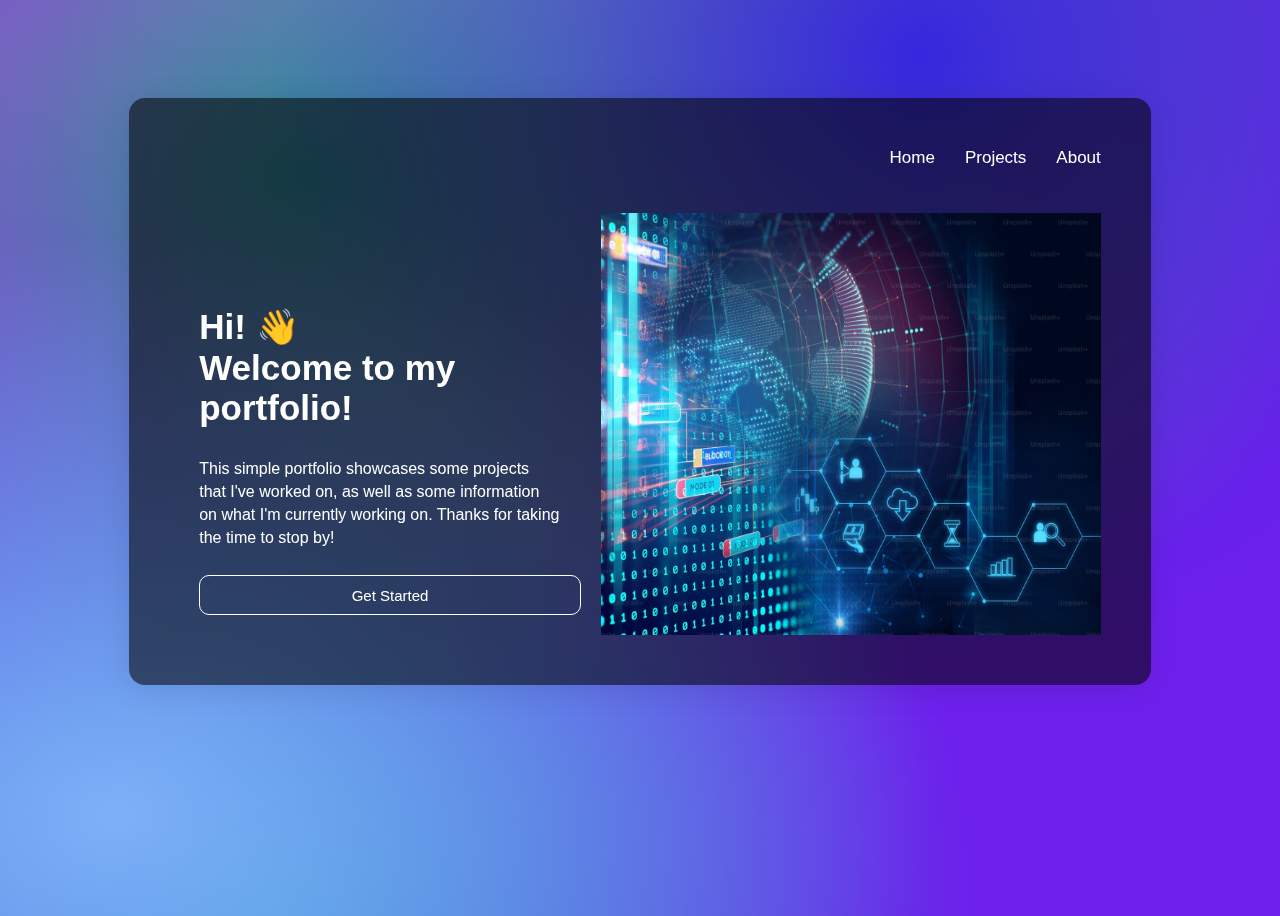
<file: index.html>
<!DOCTYPE html>
<html lang="en">
<head>
    <meta charset="UTF-8">
    <meta name="viewport" content="width=device-width, initial-scale=1.0">
    <link rel="stylesheet" href="style.css">
    <link rel="icon" type="image/png" href="favicon.png.png">
    <title>Home
    </title>
</head>
<body>
    
    <div class="container">
        <div class="glass-container">
            <nav class="navbar">
                <div class="logo"><a href="#"></a>
                </div>
                <ul class="nav-links">
                    <li class="nav-link"><a href="index.html">Home</a></li>
                    <li class="nav-link"><a href="projects.html">Projects</a></li>
                    <li class="nav-link"><a href="about.html">About</a></li>
                </ul>
            </nav>
            <div class="content">
                <div class="main">
                    <h2>Hi! 👋 <br>Welcome to my portfolio! </h2>
                        <p>This simple portfolio showcases some projects
                        <br>that I've worked on, as well as some information
                        <br>on what I'm currently working on. Thanks for taking
                        <br>the time to stop by!
                    </p>
                    <a href="projects.html"><button>Get Started</button></a>
                </div>
                <div class="image-wrapper">
                    <img src="image.png">
                </div>
            </div>
        </div>
    </div>

</body>
</html>
</file>
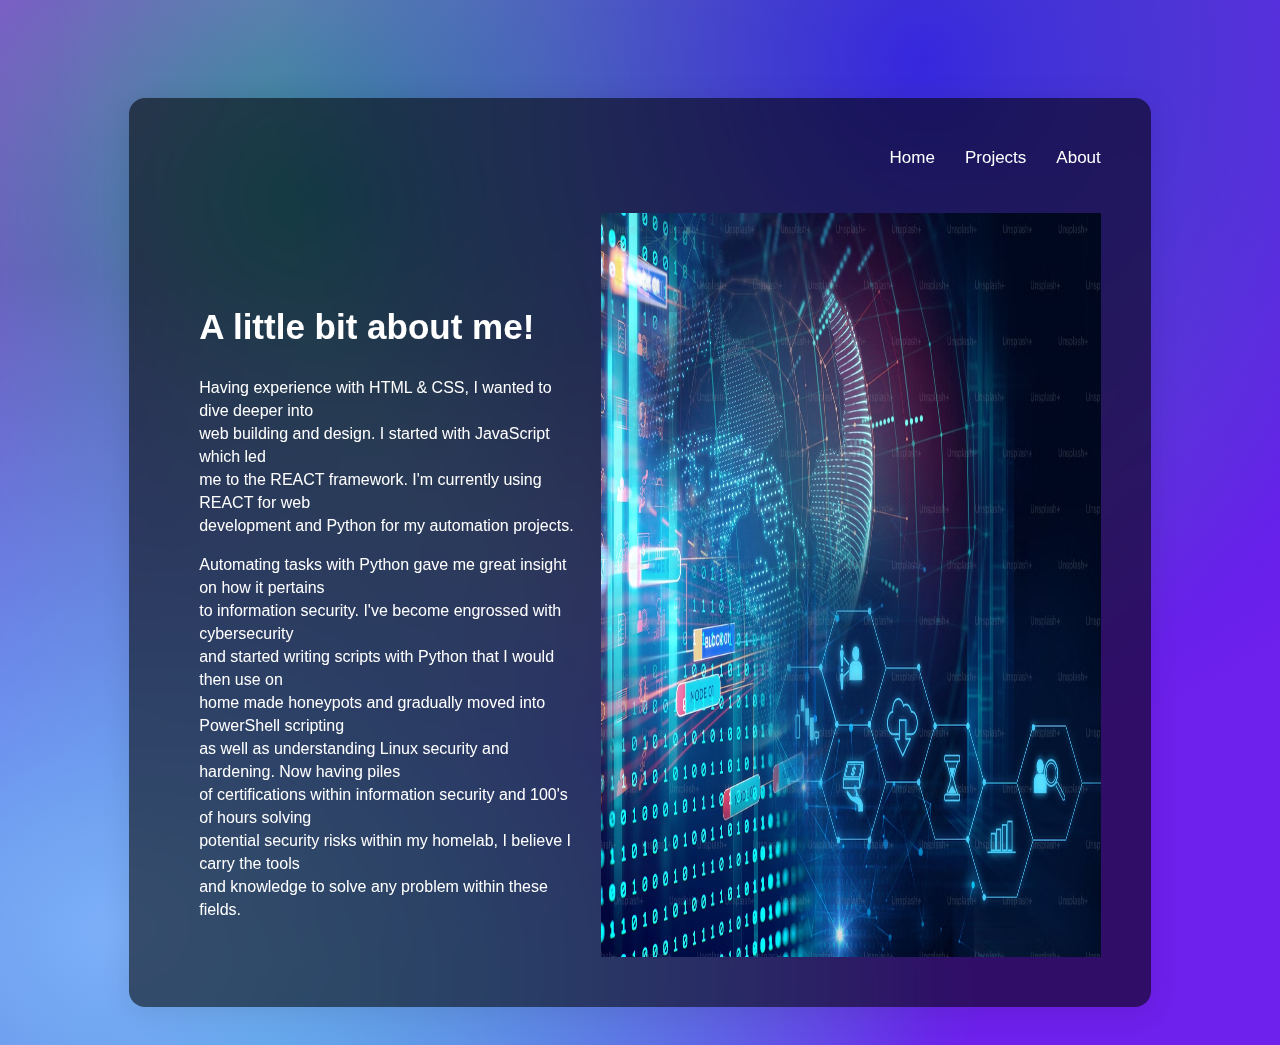
<file: about.html>
<!DOCTYPE html>
<html lang="en">
<head>
    <meta charset="UTF-8">
    <meta name="viewport" content="width=device-width, initial-scale=1.0">
    <link rel="stylesheet" href="style.css">
    <link rel="icon" type="image/png" href="favicon.png.png">
    <title>About Section
    </title>
</head>
<body>
    
    <div class="container">
        <div class="glass-container">
            <nav class="navbar">
                <div class="logo"><a href="#"></a>
                </div>
                <ul class="nav-links">
                    <li class="nav-link"><a href="index.html">Home</a></li>
                    <li class="nav-link"><a href="projects.html">Projects</a></li>
                    <li class="nav-link"><a href="about.html">About</a></li>
                </ul>
            </nav>
            <div class="content">
                <div class="main">
                    <h2>A little bit about me! </h2>
                    <p>Having experience with HTML & CSS, I wanted to dive deeper into 
                       <br>web building and design. I started with JavaScript which led
                        <br>me to the REACT framework. I'm currently using REACT for web
                        <br>development and Python for my automation projects.
                    </p>
                    <p>Automating tasks with Python gave me great insight on how it pertains
                        <br>to information security. I've become engrossed with cybersecurity
                        <br>and started writing scripts with Python that I would then use on
                        <br>home made honeypots and gradually moved into PowerShell scripting
                        <br>as well as understanding Linux security and hardening. Now having piles 
                        <br>of certifications within information security and 100's of hours solving
                        <br>potential security risks within my homelab, I believe I carry the tools 
                        <br>and knowledge to solve any problem within these fields. 
                    </p>
                    <!--<button>Contact?</button>--->
                </div>
                <div class="image-wrapper">
                    <img src="image.png">
                </div>
            </div>
        </div>
    </div>

</body>
</html>
</file>
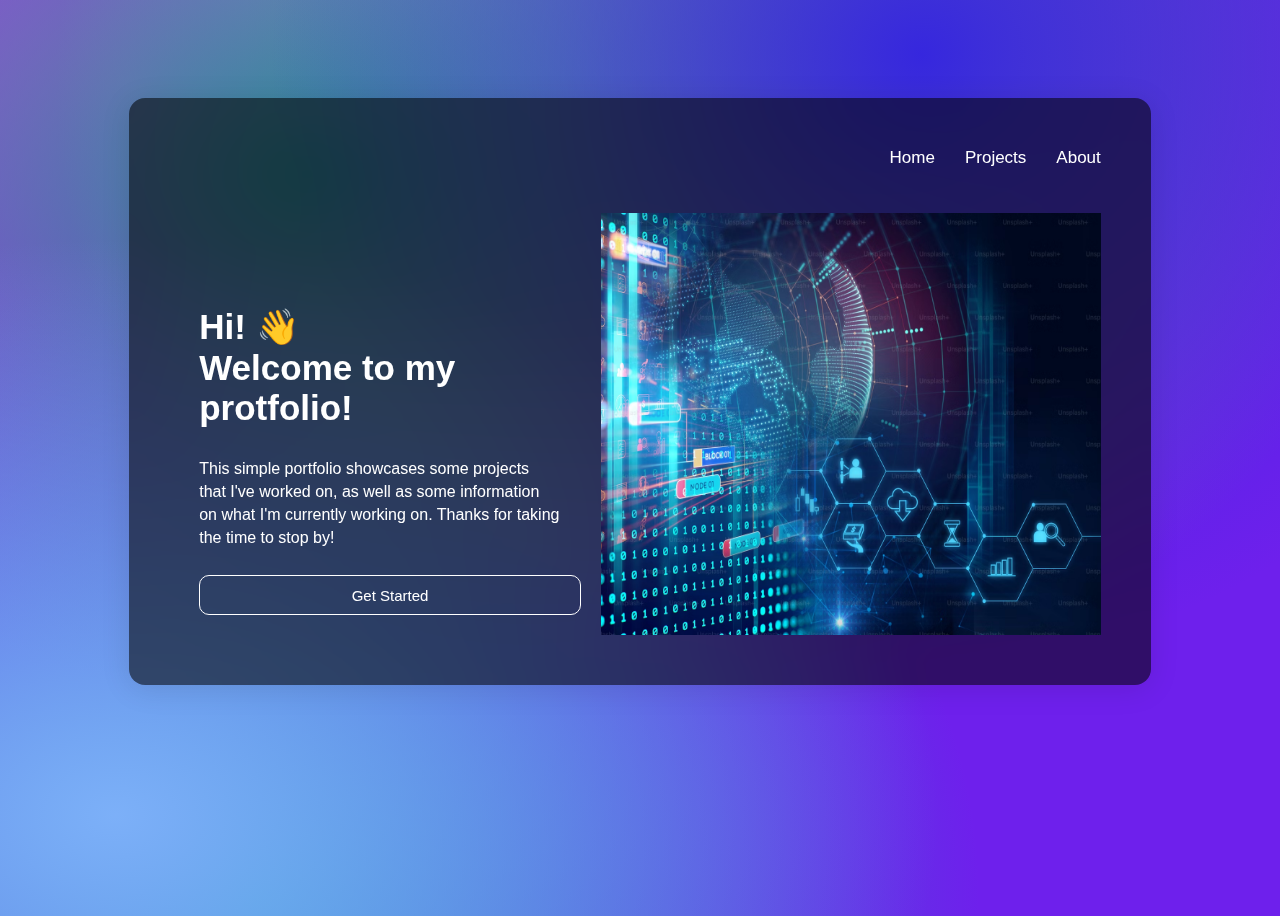
<file: home.html>
<!DOCTYPE html>
<html lang="en">
<head>
    <meta charset="UTF-8">
    <meta name="viewport" content="width=device-width, initial-scale=1.0">
    <link rel="stylesheet" href="style.css">
    <link rel="icon" type="image/png" href="favicon.png.png">
    <title>Home
    </title>
</head>
<body>
    
    <div class="container">
        <div class="glass-container">
            <nav class="navbar">
                <div class="logo"><a href="#"></a>
                </div>
                <ul class="nav-links">
                    <li class="nav-link"><a href="index.html">Home</a></li>
                    <li class="nav-link"><a href="projects.html">Projects</a></li>
                    <li class="nav-link"><a href="about.html">About</a></li>
                </ul>
            </nav>
            <div class="content">
                <div class="main">
                    <h2>Hi! 👋 <br>Welcome to my protfolio! </h2>
                        <p>This simple portfolio showcases some projects
                        <br>that I've worked on, as well as some information
                        <br>on what I'm currently working on. Thanks for taking
                        <br>the time to stop by!
                    </p>
                    <button><a href="projects.html">Get Started</a></button>
                </div>
                <div class="image-wrapper">
                    <img src="image.png">
                </div>
            </div>
        </div>
    </div>

</body>
</html>
</file>
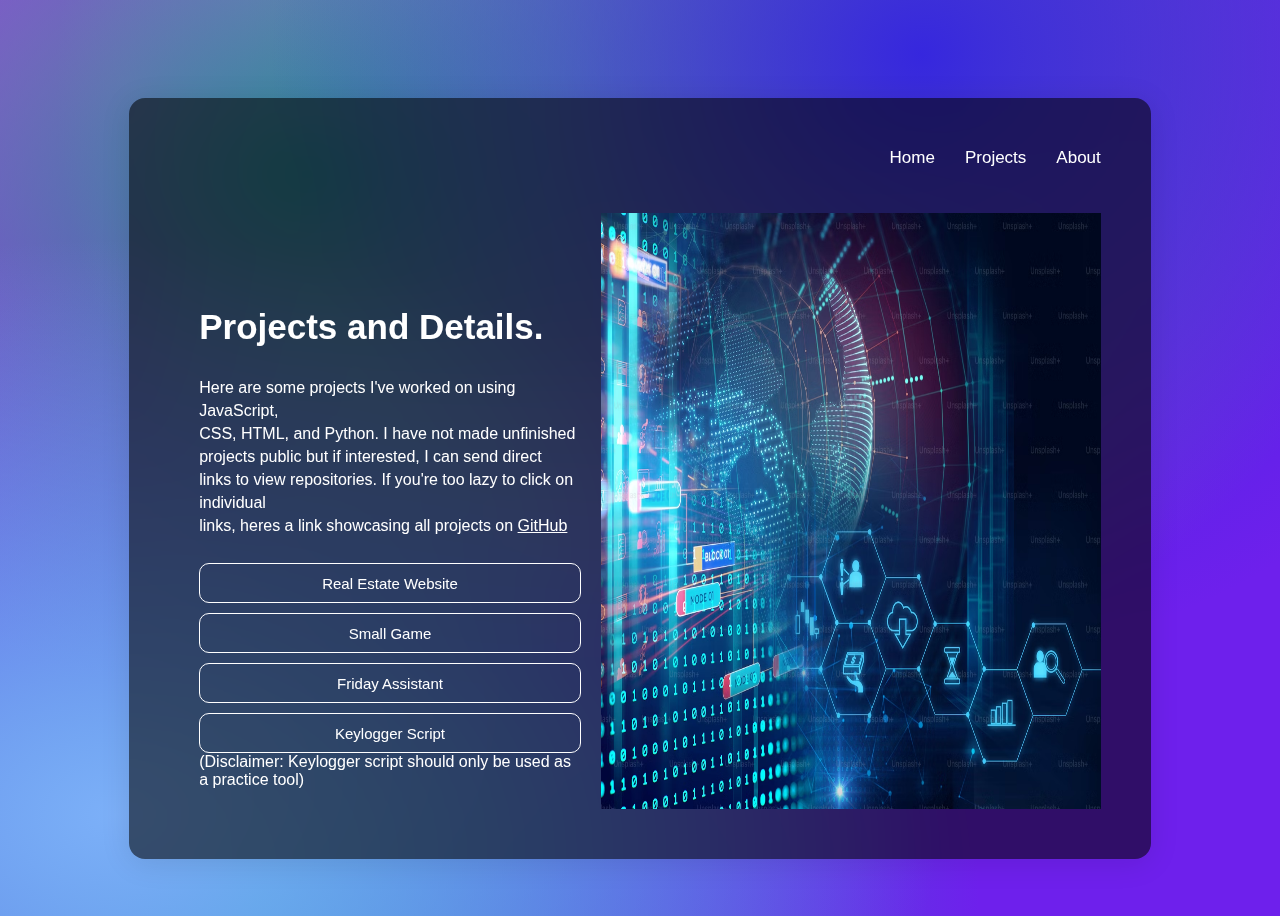
<file: projects.html>
<!DOCTYPE html>
<html lang="en">
<head>
    <meta charset="UTF-8">
    <meta name="viewport" content="width=device-width, initial-scale=1.0">
    <link rel="stylesheet" href="style.css">
    <link rel="icon" type="image/png" href="favicon.png.png">
    <title>Projects
    </title>
</head>
<body>
    
    <div class="container">
        <div class="glass-container">
            <nav class="navbar">
                <div class="logo"><a href="#"></a>
                </div>
                <ul class="nav-links">
                    <li class="nav-link"><a href="index.html">Home</a></li>
                    <li class="nav-link"><a href="projects.html">Projects</a></li>
                    <li class="nav-link"><a href="about.html">About</a></li>
                </ul>
            </nav>
            <div class="content">
                <div class="main">
                    <h2>Projects and Details.</h2>
                    <p>Here are some projects I've worked on using JavaScript,
                       <br>CSS, HTML, and Python. I have not made unfinished
                        <br>projects public but if interested, I can send direct
                        <br>links to view repositories. If you're too lazy to click on individual
                        <br>links, heres a link showcasing all projects on <a href="https://github.com/VictorM248"><u>GitHub</u></a>
                    </p>
                    <a href="https://homeinvestmentcenterproject.vercel.app/"><button >Real Estate Website </button></a>
                    <a href="https://lailahs-game.vercel.app/"><button> Small Game </button></a>
                    <a href="https://fridayproject.vercel.app/"><button> Friday Assistant </button></a>
                    <a href="https://github.com/VictorM248/Keylogger"><button> Keylogger Script </button></a>

                    <br>(Disclaimer: Keylogger script should only be used as a practice tool)
                
                </div>
                <div class="image-wrapper">
                    <img src="image.png">
                </div>
            </div>
        </div>
    </div>

</body>
</html>
</file>
<file: style.css>
@import url('https://fonts.googleapis.com/css2?family=Inter:wght@100..900&family=Nunito:ital,wght@0,200..1000;1,200..1000&display=swap');

*{
    font-family: 'Quicksand', sans-serif;
}

a{
    text-decoration: none;
    color: #fff;
}

body{
    color: #fff;
    background-color: #6e20ec;
    background-image: 
        radial-gradient(at  9% 89%, hsla(215, 90%, 73%, 1) 
        0px, transparent 50%),
        radial-gradient(at 72% 6%, rgb(54, 39, 222)
        0px, transparent 50%),
        radial-gradient(at 24% 19%, rgb(44, 134, 152)
        0px, transparent  50%),
        radial-gradient(at 65% 6%, rgb(118, 129, 158)
        0px, transparent 50%),
        radial-gradient(at 20% 98%, rgb(39, 144, 197)
        0px, transparent 50%),
        radial-gradient(at 44% 9%, rgb(187, 194, 201)
        0px, transparent 50%),
        radial-gradient(at 10% 9%, rgb(201, 74, 230)
        0px, transparent 50%);
    min-height: 100vh;

}

.container{
    display: flex;
    justify-content: center;
}

.glass-container{
    display: block;
    max-width: 72vw;
    margin-top: 10vh;
    margin-bottom: 30px;
    background: rgba(0, 0, 0, 0.56);
    padding: 50px;
    border-radius: 16px;
    box-shadow: 0 4px 30px rgba(0, 0, 0, 0.1);
    backdrop-filter: blur(11.6px);
    -webkit-backdrop-filter: blur(11.6px);
}

.logo{
    display: inline-block;
    font-size: 30px;
    font-weight: 600;
    margin-top: -10px;
}

ul.nav-links{
    margin: 0;
    float: right;
    display: flex;
    list-style: none;
}

li.nav-link{
    display: inline-block;
    margin-left: 30px;
    font-size: 17px;
    font-weight: 300;
}

.content{
    display: flex;
    width: 100%;
}       

.main{
    margin-top: 10vh;
    display: inline-block;
    padding: 20px;
}

.main h2{
    font-size: 35px;
}

.main p{
    font-size: 16px;
    line-height: 23px;
}

button{
    margin-top: 10px;
    width: 100%;
    height: 40px;
    font-size: 15px;
    color: #fff;
    background-color: transparent;
    border: 1px solid #fff;
    border-radius: 10px;
    cursor: pointer;
    transition: all 0.3s ease;
}

button:hover{
    border-color: #2668db;
    background-color: #2668db;
}

.image-wrapper{
    display: flex;
    margin-top: 5vh;
    position: relative;
}

.image-wrapper img{
    max-width: 500px;
}

@media screen and (max-width: 1075px) {
    .content{
        flex-direction: column;
    }
}

@media screen and (max-width: 720px) {
    .logo{
        font-size: 22px;
    }
    li.nav-link{
        font-size: 13px;
    }
    .main h2{
        font-size: 28px;
    }
    .main p{
        font-size: 15px;
    }
    button{
        font-size: 13px;
    }
    .image-wrapper img{
        max-width: 400px;
    }
    
}
</file>
